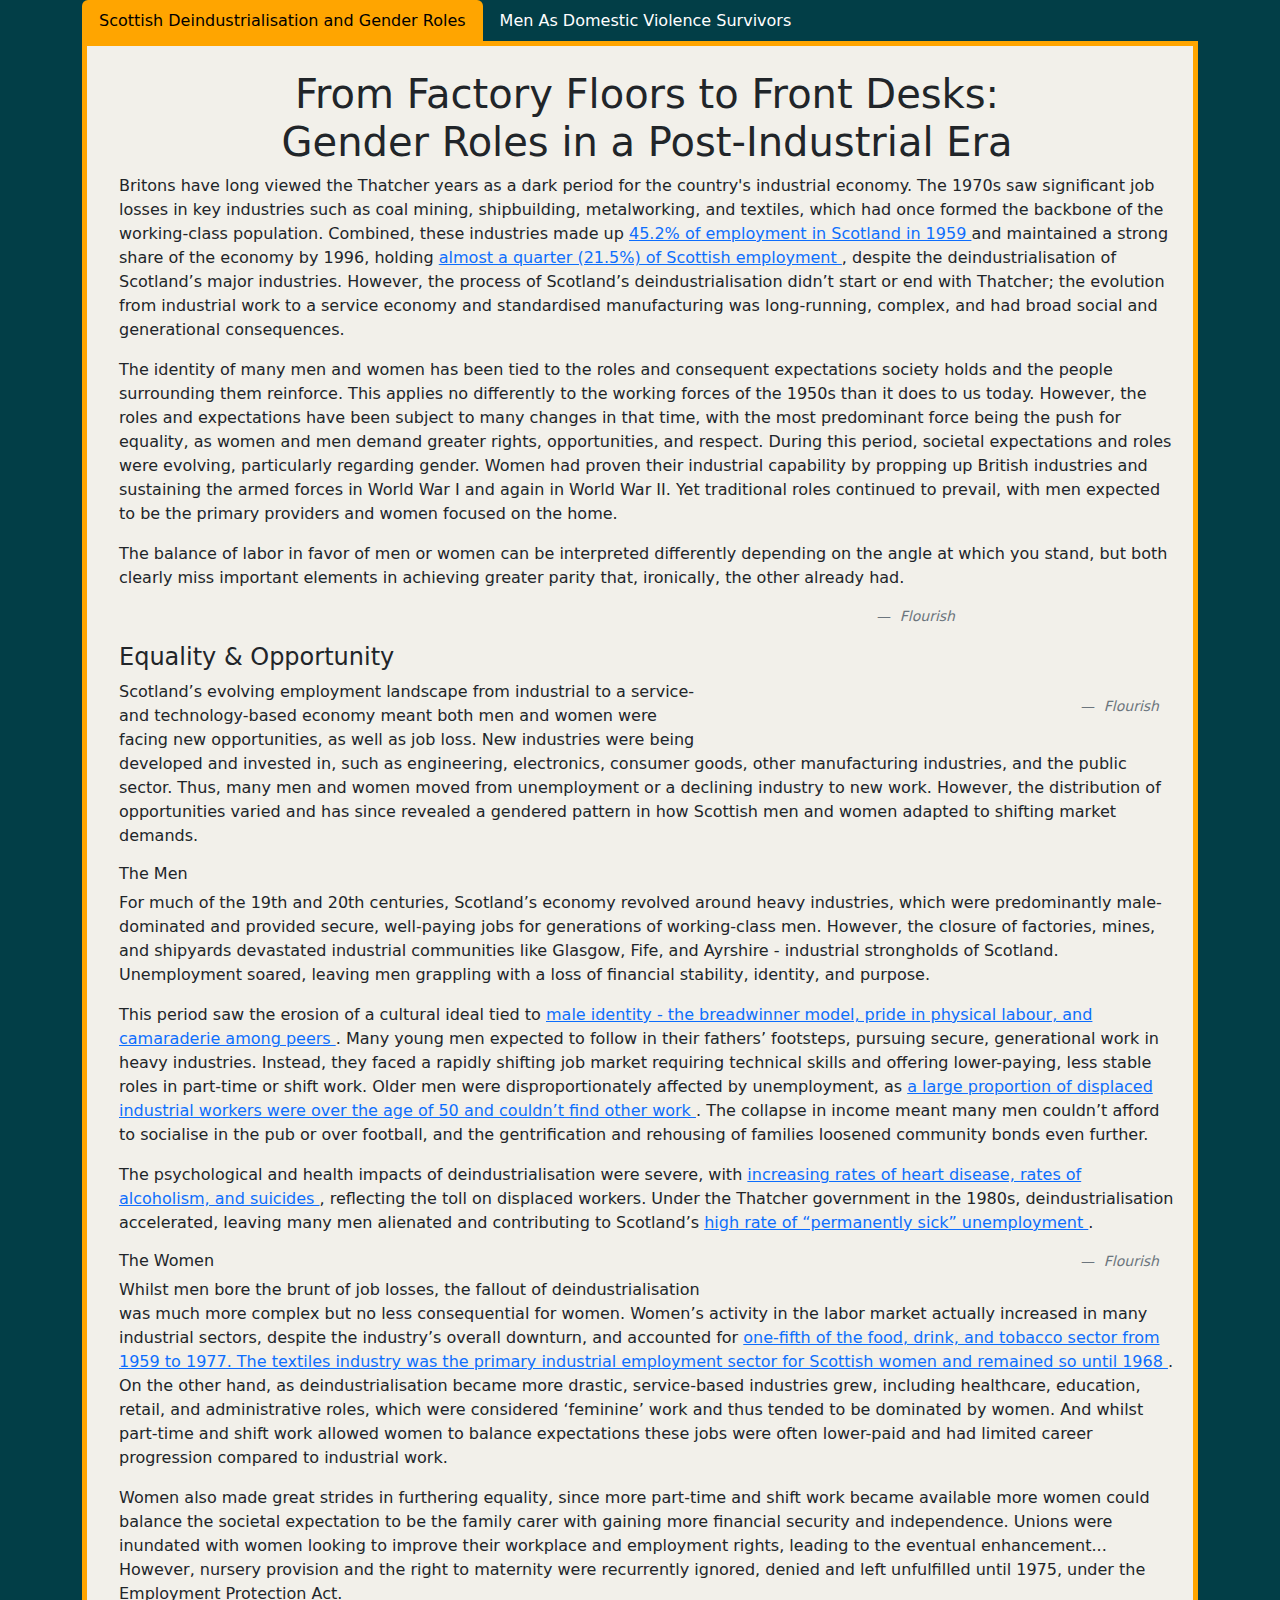
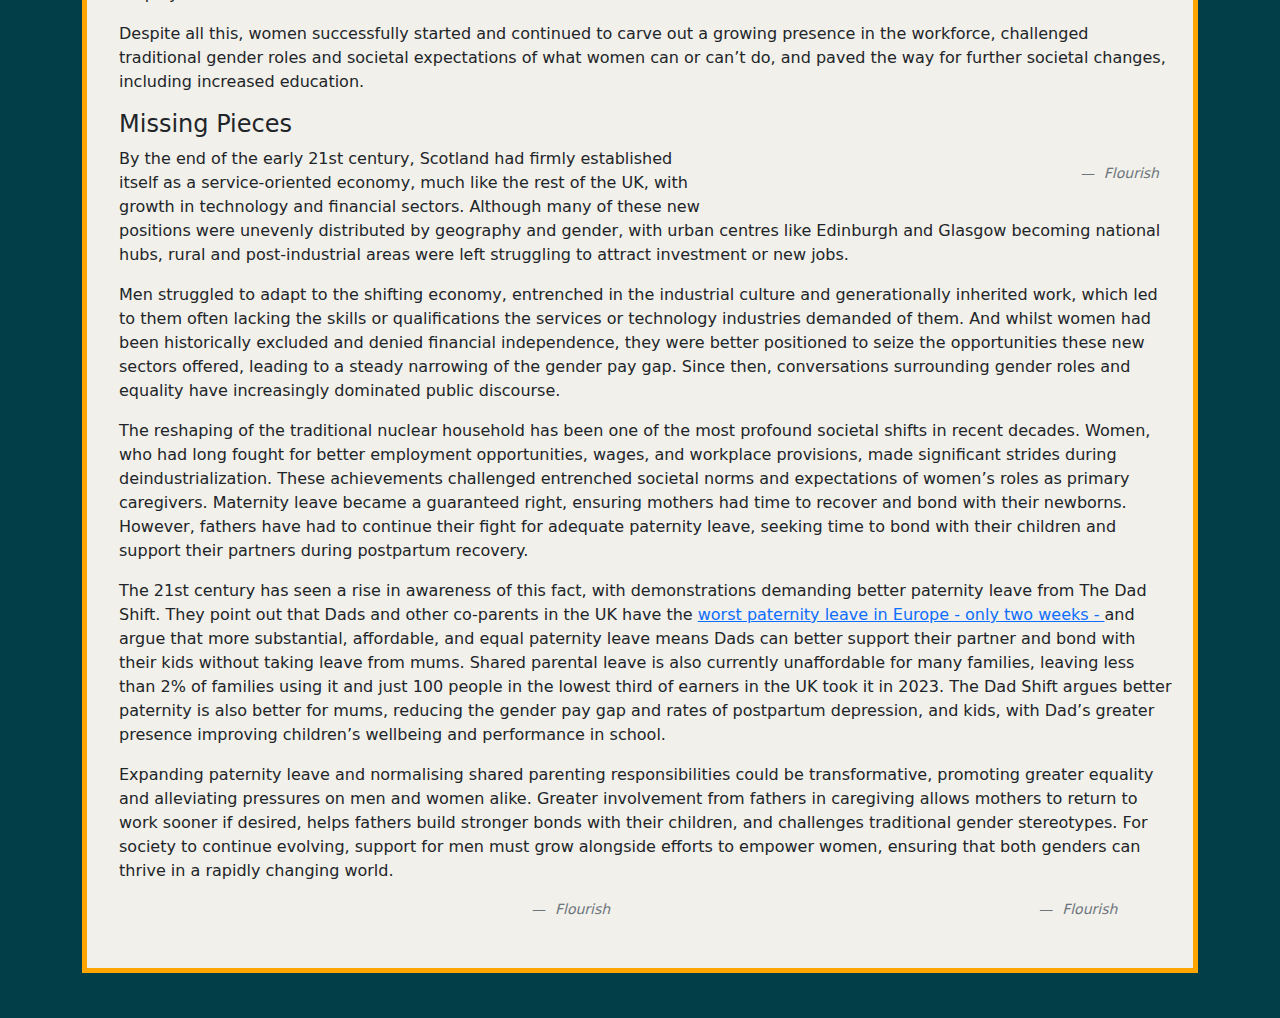
<file: index.html>
<!DOCTYPE html>
<html lang="en" xmlns="http://www.w3.org/1999/html" xmlns="http://www.w3.org/1999/html">
<head>
    <title>P3414 Final Project</title>
    <meta charset="utf-8">
    <meta name="viewport" content="width=device-width, initial-scale=1">
    <!--
    <link href="https://cdn.jsdelivr.net/npm/bootstrap@5.3.3/dist/css/bootstrap.min.css" rel="stylesheet" integrity="sha384-QWTKZyjpPEjISv5WaRU9OFeRpok6YctnYmDr5pNlyT2bRjXh0JMhjY6hW+ALEwIH" crossorigin="anonymous">
    -->
    <link rel="stylesheet" href="css/bootstrap.min.css">
    <link rel="stylesheet" href="css/home.css">
</head>
<body>

<div class="container">
    <ul class="nav nav-tabs" role="tablist">
        <li class="nav-item" role="presentation">
            <a class="nav-link active" id="main-tab" data-bs-toggle="tab" href="#main" role="tab" aria-controls="main" aria-selected="true">
                Scottish Deindustrialisation and Gender Roles
            </a>
        </li>
        <li class="nav-item" role="presentation">
            <a class="nav-link" id="index-tab" data-bs-toggle="tab" href="#index" role="tab" aria-controls="index" aria-selected="false">
                Men As Domestic Violence Survivors
            </a>
        </li>
    </ul>

    <div class="tab-content border border-2 overflow-auto" id="mainBody">
        <div class="tab-pane fade show active" id="main" role="tabpanel" aria-labelledby="main-tab">
            <div class="mt-4">
                <div class="d-flex text-center justify-content-center flex-column" style="margin-bottom: 0.5rem" id="headerPage">
                    <div class="h1">
                        From Factory Floors to Front Desks:
                    </div>
                    <div class="h1">
                        Gender Roles in a Post-Industrial Era
                    </div>
                </div>

                <div class="row">
                    <div class="col-12">
                        <div>
                            Britons have long viewed the Thatcher years as a dark period for the country's industrial economy. The 1970s saw significant job losses in key industries such as coal mining, shipbuilding, metalworking, and textiles, which had once formed the backbone of the working-class population. Combined, these industries made up <a href="https://academic.oup.com/edinburgh-scholarship-online/book/42186/chapter-abstract/356284195?redirectedFrom=fulltext&login=true#no-access-message#no-access-message"> 45.2% of employment in Scotland in 1959 </a> and maintained a strong share of the economy by 1996, holding <a href="https://academic.oup.com/edinburgh-scholarship-online/book/42186/chapter-abstract/356284195?redirectedFrom=fulltext&login=true#no-access-message#no-access-message"> almost a quarter (21.5%) of Scottish employment </a>, despite the deindustrialisation of Scotland’s major industries. However, the process of Scotland’s deindustrialisation didn’t start or end with Thatcher; the evolution from industrial work to a service economy and standardised manufacturing was long-running, complex, and had broad social and generational consequences.
                        </div>
                        <div style="margin-top: 1rem">
                            The identity of many men and women has been tied to the roles and consequent expectations society holds and the people surrounding them reinforce. This applies no differently to the working forces of the 1950s than it does to us today. However, the roles and expectations have been subject to many changes in that time, with the most predominant force being the push for equality, as women and men demand greater rights, opportunities, and respect. During this period, societal expectations and roles were evolving, particularly regarding gender. Women had proven their industrial capability by propping up British industries and sustaining the armed forces in World War I and again in World War II. Yet traditional roles continued to prevail, with men expected to be the primary providers and women focused on the home.
                        </div>
                        <div style="margin-top: 1rem">
                            The balance of labor in favor of men or women can be interpreted differently depending on the angle at which you stand, but both clearly miss important elements in achieving greater parity that, ironically, the other already had.
                        </div>
                        <figure class="m-auto col-7" style="padding-top: 1rem;">
                            <blockquote class="blockquote" >
                                <div class="flourish-embed flourish-photo-slider" data-src="visualisation/20792732"><script src="https://public.flourish.studio/resources/embed.js"></script><noscript><img src="https://public.flourish.studio/visualisation/20792732/thumbnail" width="100%" alt="photo-slider visualization" /></noscript></div>
                            </blockquote>
                            <figcaption class="blockquote-footer float-end" style="margin-bottom: 0">
                                <cite title="Source Title">
                                    Flourish
                                </cite>
                            </figcaption>
                        </figure>
                    </div>
                </div>

                <div style="margin-top: 1rem">
                    <h4>
                        Equality & Opportunity
                    </h4>
                </div>

                <div class="row">
                    <div class="col-13">
                        <figure class="float-end col-5" style="margin: 1rem">
                            <blockquote class="blockquote" >
                                <div class="flourish-embed flourish-chart" data-src="visualisation/20725517"><script src="https://public.flourish.studio/resources/embed.js"></script><noscript><img src="https://public.flourish.studio/visualisation/20725517/thumbnail" width="100%" alt="chart visualization" /></noscript></div>
                            </blockquote>
                            <figcaption class="blockquote-footer float-end" style="margin-bottom: 0">
                                <cite title="Source Title">
                                    Flourish
                                </cite>
                            </figcaption>
                        </figure>
                        <div>
                            Scotland’s evolving employment landscape from industrial to a service- and technology-based economy meant both men and women were facing new opportunities, as well as job loss. New industries were being developed and invested in, such as engineering, electronics, consumer goods, other manufacturing industries, and the public sector. Thus, many men and women moved from unemployment or a declining industry to new work. However, the distribution of opportunities varied and has since revealed a gendered pattern in how Scottish men and women adapted to shifting market demands.
                        </div>
                        <div style="margin-top: 1rem">
                            <h6>
                                The Men
                            </h6>
                                <div>
                                For much of the 19th and 20th centuries, Scotland’s economy revolved around heavy industries, which were predominantly male-dominated and provided secure, well-paying jobs for generations of working-class men. However, the closure of factories, mines, and shipyards devastated industrial communities like Glasgow, Fife, and Ayrshire - industrial strongholds of Scotland. Unemployment soared, leaving men grappling with a loss of financial stability, identity, and purpose.
                                </div>
                                <div style="margin-top: 1rem">
                                This period saw the erosion of a cultural ideal tied to <a href="https://www.cambridge.org/core/journals/international-labor-and-working-class-history/article/gender-and-deindustrialization-a-transnational-historiographical-review/11357187C1F048825CA12DA758123488"> male identity - the breadwinner model, pride in physical labour, and camaraderie among peers </a>. Many young men expected to follow in their fathers’ footsteps, pursuing secure, generational work in heavy industries. Instead, they faced a rapidly shifting job market requiring technical skills and offering lower-paying, less stable roles in part-time or shift work. Older men were disproportionately affected by unemployment, as <a href="https://www.cambridge.org/core/journals/international-labor-and-working-class-history/article/gender-and-deindustrialization-a-transnational-historiographical-review/11357187C1F048825CA12DA758123488"> a large proportion of displaced industrial workers were over the age of 50 and couldn’t find other work </a>. The collapse in income meant many men couldn’t afford to socialise in the pub or over football, and the gentrification and rehousing of families loosened community bonds even further.
                                </div>
                                <div style="margin-top: 1rem">
                                The psychological and health impacts of deindustrialisation were severe, with <a href="https://www.cambridge.org/core/journals/international-labor-and-working-class-history/article/gender-and-deindustrialization-a-transnational-historiographical-review/11357187C1F048825CA12DA758123488"> increasing rates of heart disease, rates of alcoholism, and suicides </a>, reflecting the toll on displaced workers. Under the Thatcher government in the 1980s, deindustrialisation accelerated, leaving many men alienated and contributing to Scotland’s <a href="https://www.cambridge.org/core/journals/international-labor-and-working-class-history/article/gender-and-deindustrialization-a-transnational-historiographical-review/11357187C1F048825CA12DA758123488"> high rate of “permanently sick” unemployment </a>.
                                </div>
                        </div>
                        <figure class="float-end col-5" style="margin: 1rem">
                            <blockquote class="blockquote" >
                                <div class="flourish-embed flourish-chart" data-src="visualisation/20806791"><script src="https://public.flourish.studio/resources/embed.js"></script><noscript><img src="https://public.flourish.studio/visualisation/20806791/thumbnail" width="100%" alt="chart visualization" /></noscript></div>
                            </blockquote>
                            <figcaption class="blockquote-footer float-end" style="margin-bottom: 0">
                                <cite title="Source Title">
                                    Flourish
                                </cite>
                            </figcaption>
                        </figure>
                        <div style="margin-top: 1rem">
                            <h6>
                                The Women
                            </h6>
                                <div>
                                    Whilst men bore the brunt of job losses, the fallout of deindustrialisation was much more complex but no less consequential for women. Women’s activity in the labor market actually increased in many industrial sectors, despite the industry’s overall downturn, and accounted for <a href="https://academic.oup.com/edinburgh-scholarship-online/book/42186/chapter-abstract/356284195?redirectedFrom=fulltext&login=true#no-access-message#no-access-message"> one-fifth of the food, drink, and tobacco sector from 1959 to 1977. The textiles industry was the primary industrial employment sector for Scottish women and remained so until 1968 </a>. On the other hand, as deindustrialisation became more drastic, service-based industries grew, including healthcare, education, retail, and administrative roles, which were considered ‘feminine’ work and thus tended to be dominated by women. And whilst part-time and shift work allowed women to balance expectations these jobs were often lower-paid and had limited career progression compared to industrial work.
                                </div>
                                <div style="margin-top: 1rem">
                                    Women also made great strides in furthering equality, since more part-time and shift work became available more women could balance the societal expectation to be the family carer with gaining more financial security and independence. Unions were inundated with women looking to improve their workplace and employment rights, leading to the eventual enhancement... However, nursery provision and the right to maternity were recurrently ignored, denied and left unfulfilled until 1975, under the Employment Protection Act.
                                </div>
                                <div style="margin-top: 1rem">
                                    Despite all this, women successfully started and continued to carve out a growing presence in the workforce, challenged traditional gender roles and societal expectations of what women can or can’t do, and paved the way for further societal changes, including increased education.
                                </div>
                        </div>
                    </div>
                </div>

                <div style="margin-top: 1rem">
                    <h4>
                        Missing Pieces
                    </h4>
                </div>

                <div class="row">
                    <div class="col-13">
                        <figure class="float-end col-5" style="margin: 1rem">
                            <blockquote class="blockquote" >
                                <div class="flourish-embed flourish-chart" data-src="visualisation/20806655"><script src="https://public.flourish.studio/resources/embed.js"></script><noscript><img src="https://public.flourish.studio/visualisation/20806655/thumbnail" width="100%" alt="chart visualization" /></noscript></div>
                            </blockquote>
                            <figcaption class="blockquote-footer float-end" style="margin-bottom: 0">
                                <cite title="Source Title">
                                    Flourish
                                </cite>
                            </figcaption>
                        </figure>
                        <div>
                            By the end of the early 21st century, Scotland had firmly established itself as a service-oriented economy, much like the rest of the UK, with growth in technology and financial sectors. Although many of these new positions were unevenly distributed by geography and gender, with urban centres like Edinburgh and Glasgow becoming national hubs, rural and post-industrial areas were left struggling to attract investment or new jobs.
                        </div>
                        <div style="margin-top: 1rem">
                            Men struggled to adapt to the shifting economy, entrenched in the industrial culture and generationally inherited work, which led to them often lacking the skills or qualifications the services or technology industries demanded of them. And whilst women had been historically excluded and denied financial independence, they were better positioned to seize the opportunities these new sectors offered, leading to a steady narrowing of the gender pay gap. Since then, conversations surrounding gender roles and equality have increasingly dominated public discourse.
                        </div>
                        <div style="margin-top: 1rem">
                            The reshaping of the traditional nuclear household has been one of the most profound societal shifts in recent decades. Women, who had long fought for better employment opportunities, wages, and workplace provisions, made significant strides during deindustrialization. These achievements challenged entrenched societal norms and expectations of women’s roles as primary caregivers. Maternity leave became a guaranteed right, ensuring mothers had time to recover and bond with their newborns. However, fathers have had to continue their fight for adequate paternity leave, seeking time to bond with their children and support their partners during postpartum recovery.
                        </div>
                        <div style="margin-top: 1rem">
                            The 21st century has seen a rise in awareness of this fact, with demonstrations demanding better paternity leave from The Dad Shift. They point out that Dads and other co-parents in the UK have the <a href="https://dadshift.org.uk/"> worst paternity leave in Europe - only two weeks - </a> and argue that more substantial, affordable, and equal paternity leave means Dads can better support their partner and bond with their kids without taking leave from mums. Shared parental leave is also currently unaffordable for many families, leaving less than 2% of families using it and just 100 people in the lowest third of earners in the UK took it in 2023. The Dad Shift argues better paternity is also better for mums, reducing the gender pay gap and rates of postpartum depression, and kids, with Dad’s greater presence improving children’s wellbeing and performance in school.
                        </div>
                        <div style="margin-top: 1rem">
                            Expanding paternity leave and normalising shared parenting responsibilities could be transformative, promoting greater equality and alleviating pressures on men and women alike. Greater involvement from fathers in caregiving allows mothers to return to work sooner if desired, helps fathers build stronger bonds with their children, and challenges traditional gender stereotypes. For society to continue evolving, support for men must grow alongside efforts to empower women, ensuring that both genders can thrive in a rapidly changing world.
                        </div>
                    </div>
                </div>

                <div class="row">
                    <div class="col-12 d-flex flex-wrap justify-content-start">
                        <figure class="flex-fill" style="max-width: 45%; margin: 1rem;">
                            <blockquote class="blockquote">
                                <div class="flourish-embed flourish-chart" data-src="visualisation/20866218">
                                    <script src="https://public.flourish.studio/resources/embed.js"></script>
                                    <noscript>
                                        <img src="https://public.flourish.studio/visualisation/20866218/thumbnail" width="100%" alt="chart visualization" />
                                    </noscript>
                                </div>
                            </blockquote>
                            <figcaption class="blockquote-footer float-end" style="margin-bottom: 0;">
                                <cite title="Source Title">Flourish</cite>
                            </figcaption>
                        </figure>
                        <figure class="flex-fill" style="max-width: 45%; margin: 1rem;">
                            <blockquote class="blockquote">
                                <div class="flourish-embed flourish-chart" data-src="visualisation/20865696">
                                    <script src="https://public.flourish.studio/resources/embed.js"></script>
                                    <noscript>
                                        <img src="https://public.flourish.studio/visualisation/20865696/thumbnail" width="100%" alt="chart visualization" />
                                    </noscript>
                                </div>
                            </blockquote>
                            <figcaption class="blockquote-footer float-end" style="margin-bottom: 0;">
                                <cite title="Source Title">Flourish</cite>
                            </figcaption>
                        </figure>
                    </div>
                </div>
            </div>
        </div>


        <div class="tab-pane fade" id="index" role="tabpanel" aria-labelledby="index-tab">
            <div class="mt-4">
                <div class="d-flex text-center justify-content-center flex-column" style="margin-bottom: 0.5rem" id="headerPage">
                    <div class="h1">
                        Unacknowledged and Overlooked:
                    </div>
                    <div class="h1">
                        The Struggles of Male Domestic Violence Victims
                    </div>
                </div>

                <div class="row">
                    <div class="col-12">
                        <div>
                            Domestic violence is a pervasive issue that affects individuals regardless of gender, age, or socioeconomic background. The COVID-19 pandemic exacerbated this crisis, with lockdowns forcing victims into prolonged isolation with their abusers. Reports of domestic violence surged, yet much of the public discourse remained focused on women and children as survivors, leaving male survivors largely unacknowledged. Social expectations surrounding masculinity often discourage men from seeking help, further compounding the problem.
                        </div>
                        <div style="margin-top: 1rem">
                            The history of domestic violence awareness has been shaped by decades of advocacy for women and children. In the 1970s, feminist movements brought attention to the prevalence of abuse against women, leading to the establishment of shelters, support services, and legal reforms. Organisations like Refuge in England were instrumental in creating safe spaces for women and children escaping violence. While this progress has been vital, it has inadvertently overshadowed the experiences of male survivors.
                        </div>
                        <figure class="m-auto col-7" style="padding-top: 1rem;">
                            <blockquote class="blockquote" >
                                <div class="flourish-embed flourish-chart" data-src="visualisation/20883103"><script src="https://public.flourish.studio/resources/embed.js"></script><noscript><img src="https://public.flourish.studio/visualisation/20883103/thumbnail" width="100%" alt="chart visualization" /></noscript></div>
                            </blockquote>
                            <figcaption class="blockquote-footer float-end" style="margin-bottom: 0">
                                <cite title="Source Title">
                                    Flourish
                                </cite>
                            </figcaption>
                        </figure>
                    </div>
                </div>

                <div style="margin-top: 1rem">
                    <h4>
                        Representation for Survivors
                    </h4>
                </div>
                        <div>
                            Societal stereotypes about masculinity often lead to disbelief or minimisation of men’s experiences. Male survivors of domestic abuse and violence often face unique challenges, including stigma, shame, and the perception that they should be physically capable of defending themselves. These barriers prevent many from reporting abuse or accessing support services.
                        </div>
                        <div style="margin-top: 1rem">
                            England’s <a href="https://www.nationaldahelpline.org.uk/"> national domestic abuse helpline is run by Refuge </a>, the largest specialist domestic abuse organisation in the UK. However, Refuge’s tagline is “For women and children. Against domestic violence.” and their website is female-oriented, with images of survivors being women and the language used referencing women and children as requiring help. There is next to no mention or images of male survivors, the only mention being a ‘useful link and number’ for the Men’s Advice Line, who specialise in supporting male survivors. As a designated national helpline for those seeking help, it is a failure to exclude or fail to include representation of male survivors or inclusive support.
                        </div>

                <div class="row">
                    <div class="col-13">
                        <figure class="mx-auto col-12" style="margin: 1rem">
                            <blockquote class="blockquote" >
                                <div class="flourish-embed flourish-chart" data-src="visualisation/20883205"><script src="https://public.flourish.studio/resources/embed.js"></script><noscript><img src="https://public.flourish.studio/visualisation/20883205/thumbnail" width="100%" alt="chart visualization" /></noscript></div>
                            </blockquote>
                            <figcaption class="blockquote-footer float-end" style="margin-bottom: 0">
                                <cite title="Source Title">
                                    Flourish
                                </cite>
                            </figcaption>
                        </figure>
                        <div style="margin-top: 1rem">
                            Media coverage featuring stories on domestic abuse or violence in a wider context tends to again focus on female victims and survivors. For example, <a href="https://www.bbc.co.uk/news/articles/c9wr5ypwpxpo"> Queen Camilla’s recent ITV film </a> addresses how domestic violence is a taboo subject, which she wishes to change. Whilst this notion is important to destigmatise survivors and help encourage victims to seek help, the language the Queen and media outlets use and the lack of gender neutrality in the topic’s discussion continue to contribute to a lack of representation for male survivors and victims.
                        </div>
                        <div style="margin-top: 1rem">
                            This lack of representation in media and support services has far-reaching consequences. Male survivors may feel unwelcome, discouraged from seeking help, and isolated in their experiences. Language used by Refuge, such as “we exist to support women who are experiencing domestic abuse,” coupled with the use of male pronouns (he/him) to describe abusers, normalises the stereotype of men as perpetrators and women as victims. This narrative not only harms male survivors but can also marginalise women experiencing abuse from partners of other genders.
                        </div>
                        <div style="margin-top: 1rem">
                            Emergency refuge accommodation is overwhelmingly designed for women and children, with only a handful of spaces dedicated to men across the UK. Scotland, for instance, has limited options for male-specific refuges, despite organisations like Abused Men In Scotland (AMIS) working tirelessly to fill this gap.
                        </div>
                    </div>
                </div>

                <div style="margin-top: 1rem">
                    <h4>
                        An Inclusive Approach
                    </h4>
                </div>

                <div>
                    Addressing domestic violence is not a zero-sum game. Expanding support for male survivors does not detract from the vital work being done for women and children. Rather, it acknowledges that domestic violence affects all genders and ensures that everyone has access to the resources they need. Media representation must evolve to include male survivors, normalising their experiences and encouraging them to seek help. Language used by support organisations should be gender-inclusive, reflecting the diversity of domestic violence survivors.
                </div>
                <figure class="float-end col-6" style="margin: 1rem">
                    <blockquote class="blockquote" >
                        <img class="img-fluid" src="resources/DVlanguage.PNG" alt="Highlighted pronouns demonstrates assumption of male perpetrators in cases of domestic abuse.">
                    </blockquote>
                    <figcaption class="blockquote-footer float-end" style="margin-bottom: 0">
                        <cite title="Source Title">
                            Refuge
                        </cite>
                    </figcaption>
                </figure>
                <div style="margin-top: 1rem">
                    Efforts must also focus on increasing refuge spaces for men, providing specialised counselling, and fostering public awareness of the unique challenges male survivors face. By doing so, society can begin to dismantle harmful stereotypes and ensure that no victim of domestic violence feels overlooked or unsupported.
                </div>
                <div style="margin-top: 1rem">
                    Domestic violence is a societal issue that demands a comprehensive and inclusive response. Recognising and addressing the struggles of male survivors is not only a matter of justice but a crucial step toward ending the cycle of abuse for all.
                </div>

                <div style="margin-top: 1rem">
                    <h5>
                        Inclusive and Specialised Male Survivor Services:
                    </h5>
                    <div>
                        If you are in immediate danger, please call 999.
                    </div>
                    <div style="margin-top: 1rem">
                        <a href="https://idas.org.uk/get-help-now/"> IDAS </a> - (North Yorkshire & Barnsley) 03000 110 110 or (Sheffield) 0808 808 2241, referrals, and live chat.
                    </div>
                    <div>
                        <a href="https://mensadviceline.org.uk/"> Men’s Advice Line </a> - 0808 801 0327
                    </div>
                    <div>
                        <a href="https://mankind.org.uk/"> Mankind </a> - 0808 800 1170
                    </div>
                    <div>
                        <a href="https://paullavellefoundation.co.uk/"> Paul Lavelle Foundation </a> - 0151 651 3777
                    </div>
                    <div>
                        <a href="https://abusedmeninscotland.org/"> AMIS </a> (Scotland) - 03300 949 395
                    </div>
                    <div>
                        <a href="https://galop.org.uk/"> Galop </a> (LGBTQ+) - 0800 999 5428
                    </div>
                </div>
            </div>
        </div>
    </div>
</div>

<!--
    <script src="https://cdn.jsdelivr.net/npm/bootstrap@5.3.3/dist/js/bootstrap.bundle.min.js" integrity="sha384-YvpcrYf0tY3lHB60NNkmXc5s9fDVZLESaAA55NDzOxhy9GkcIdslK1eN7N6jIeHz" crossorigin="anonymous"></script></div>
-->
<script src="js/bootstrap.bundle.min.js"></script>

</body>
</html>
</file>
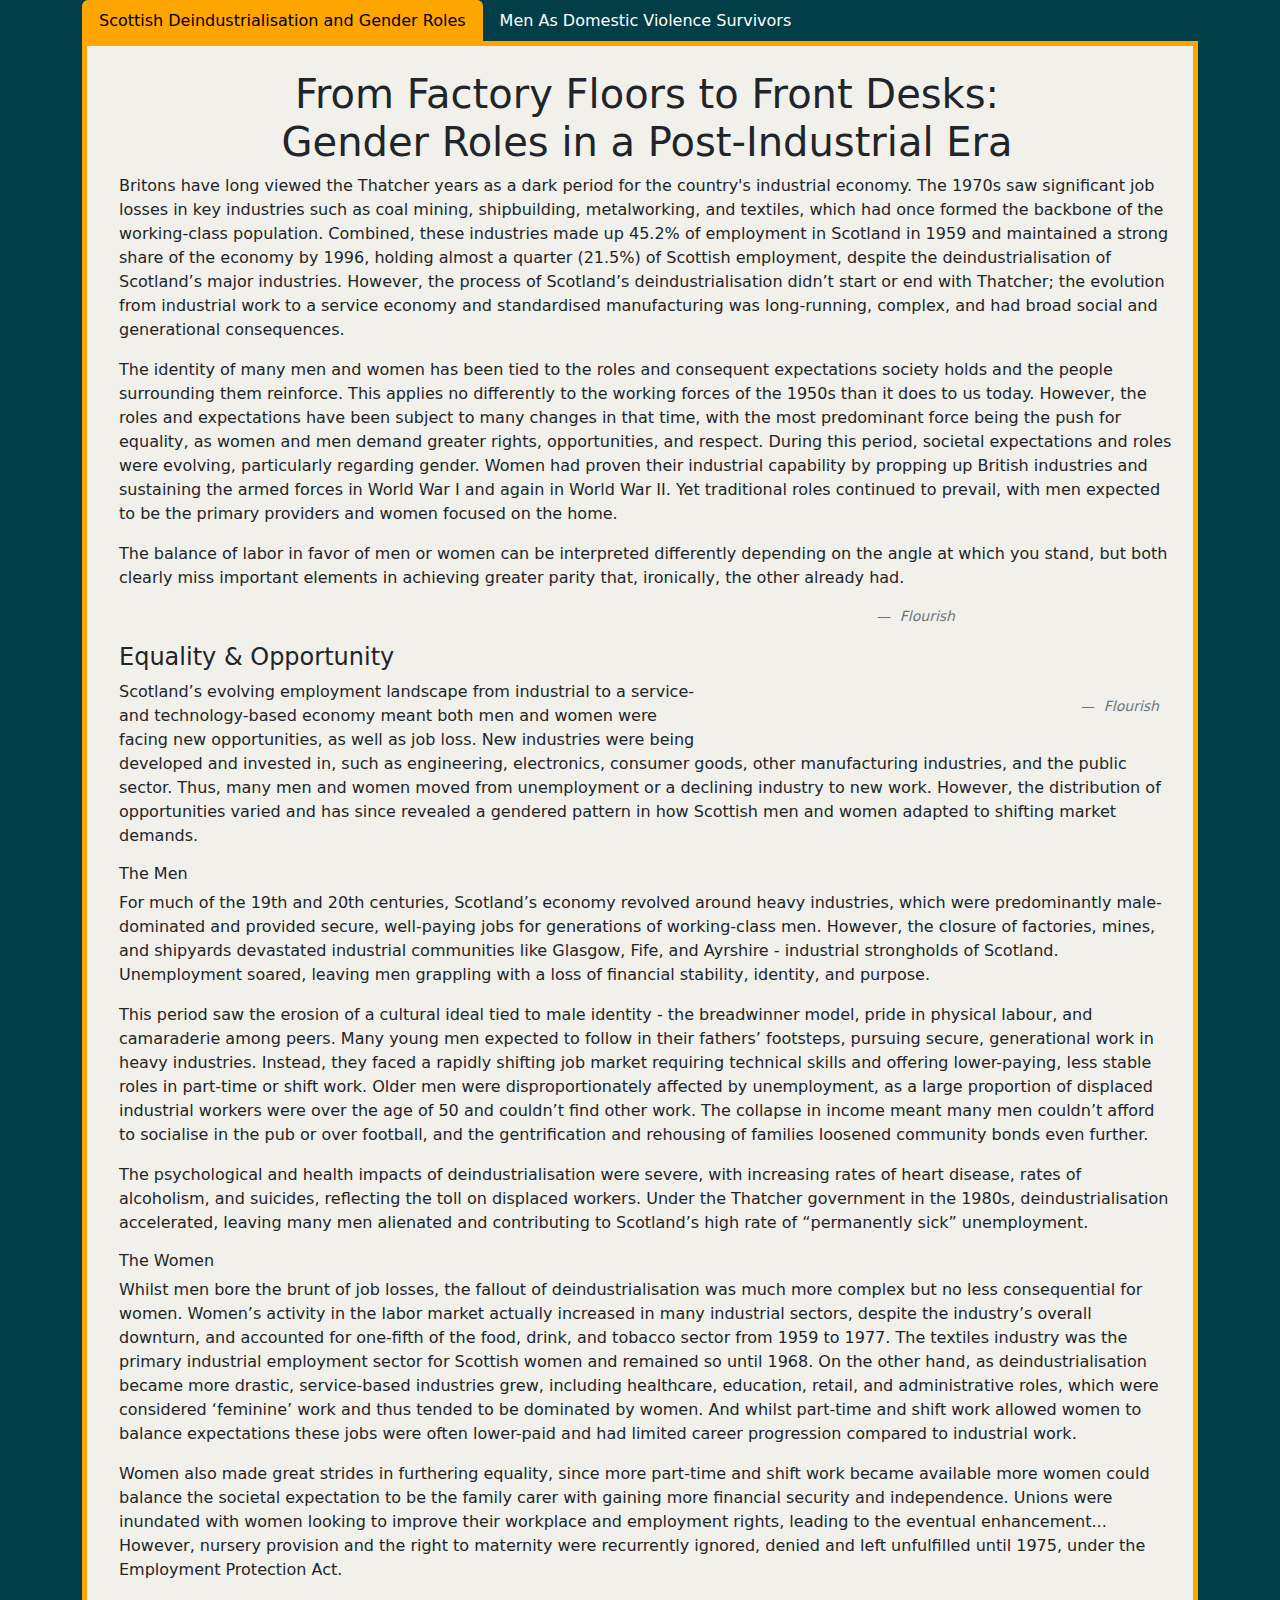
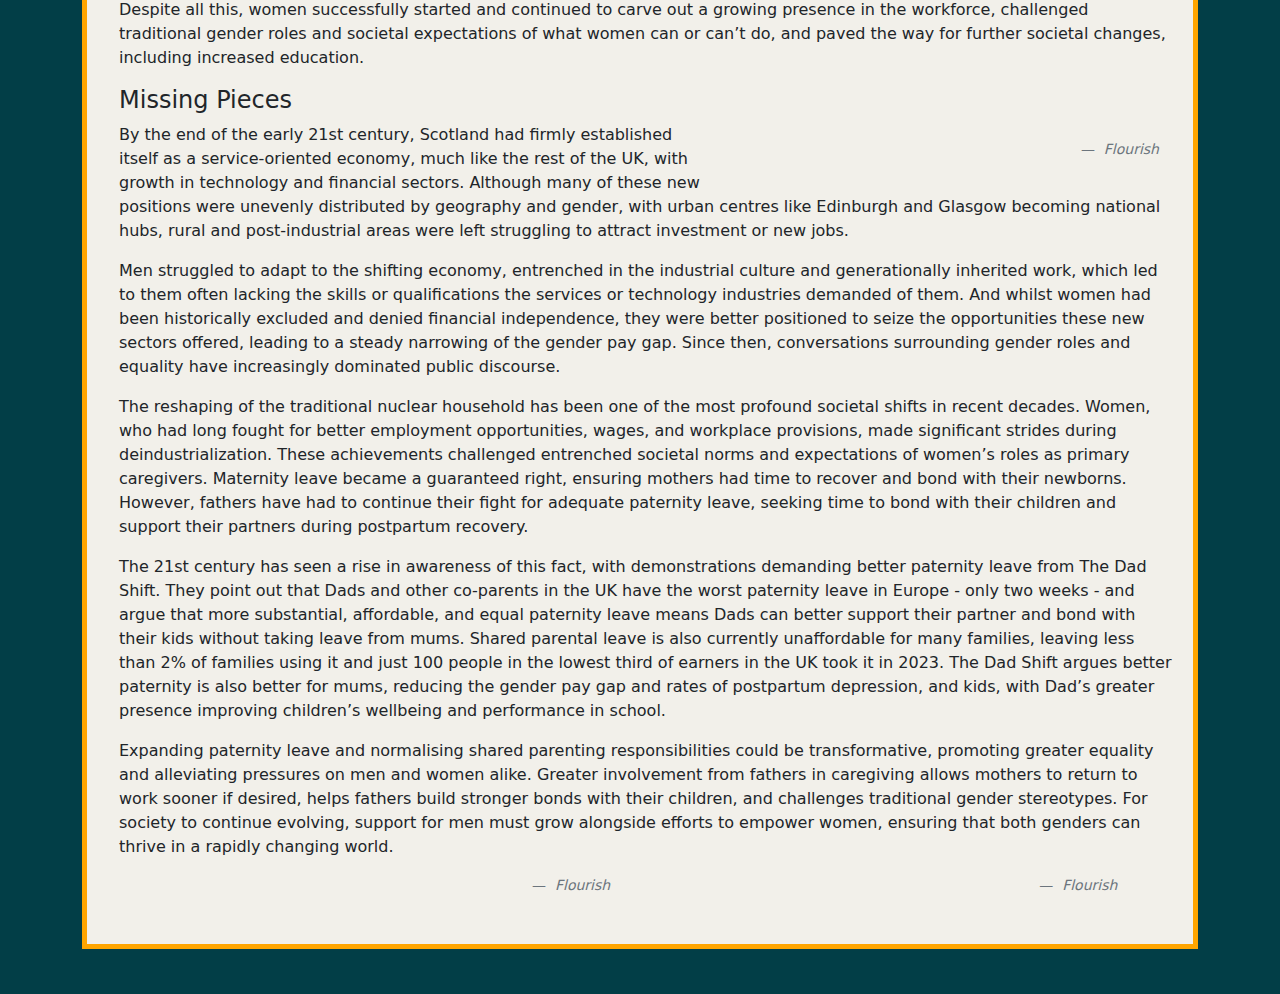
<file: main/index.html>
<!DOCTYPE html>
<html lang="en" xmlns="http://www.w3.org/1999/html" xmlns="http://www.w3.org/1999/html">
<head>
    <title>Title</title>
    <meta charset="utf-8">
    <meta name="viewport" content="width=device-width, initial-scale=1">
    <!--
    <link href="https://cdn.jsdelivr.net/npm/bootstrap@5.3.3/dist/css/bootstrap.min.css" rel="stylesheet" integrity="sha384-QWTKZyjpPEjISv5WaRU9OFeRpok6YctnYmDr5pNlyT2bRjXh0JMhjY6hW+ALEwIH" crossorigin="anonymous">
    -->
    <link rel="stylesheet" href="../css/bootstrap.min.css">
    <link rel="stylesheet" href="../css/home.css">
</head>
<body>

<div class="container">
    <ul class="nav nav-tabs" role="tablist">
        <li class="nav-item" role="presentation">
            <a class="nav-link active" id="main-tab" data-bs-toggle="tab" href="#main" role="tab" aria-controls="main" aria-selected="true">
                Scottish Deindustrialisation and Gender Roles
            </a>
        </li>
        <li class="nav-item" role="presentation">
            <a class="nav-link" id="index-tab" data-bs-toggle="tab" href="#index" role="tab" aria-controls="index" aria-selected="false">
                Men As Domestic Violence Survivors
            </a>
        </li>
    </ul>

    <div class="tab-content border border-2 overflow-auto" id="mainBody">
        <div class="tab-pane fade show active" id="main" role="tabpanel" aria-labelledby="main-tab">
            <div class="mt-4">
                <div class="d-flex text-center justify-content-center flex-column" style="margin-bottom: 0.5rem" id="headerPage">
                    <div class="h1">
                        From Factory Floors to Front Desks:
                    </div>
                    <div class="h1">
                        Gender Roles in a Post-Industrial Era
                    </div>
                </div>

                <div class="row">
                    <div class="col-12">
                        <div>
                            Britons have long viewed the Thatcher years as a dark period for the country's industrial economy. The 1970s saw significant job losses in key industries such as coal mining, shipbuilding, metalworking, and textiles, which had once formed the backbone of the working-class population. Combined, these industries made up 45.2% of employment in Scotland in 1959 and maintained a strong share of the economy by 1996, holding almost a quarter (21.5%) of Scottish employment, despite the deindustrialisation of Scotland’s major industries. However, the process of Scotland’s deindustrialisation didn’t start or end with Thatcher; the evolution from industrial work to a service economy and standardised manufacturing was long-running, complex, and had broad social and generational consequences.
                        </div>
                        <div style="margin-top: 1rem">
                            The identity of many men and women has been tied to the roles and consequent expectations society holds and the people surrounding them reinforce. This applies no differently to the working forces of the 1950s than it does to us today. However, the roles and expectations have been subject to many changes in that time, with the most predominant force being the push for equality, as women and men demand greater rights, opportunities, and respect. During this period, societal expectations and roles were evolving, particularly regarding gender. Women had proven their industrial capability by propping up British industries and sustaining the armed forces in World War I and again in World War II. Yet traditional roles continued to prevail, with men expected to be the primary providers and women focused on the home.
                        </div>
                        <div style="margin-top: 1rem">
                            The balance of labor in favor of men or women can be interpreted differently depending on the angle at which you stand, but both clearly miss important elements in achieving greater parity that, ironically, the other already had.
                        </div>
                        <figure class="m-auto col-7" style="padding-top: 1rem;">
                            <blockquote class="blockquote" >
                                <div class="flourish-embed flourish-photo-slider" data-src="visualisation/20792732"><script src="https://public.flourish.studio/resources/embed.js"></script><noscript><img src="https://public.flourish.studio/visualisation/20792732/thumbnail" width="100%" alt="photo-slider visualization" /></noscript></div>
                            </blockquote>
                            <figcaption class="blockquote-footer float-end" style="margin-bottom: 0">
                                <cite title="Source Title">
                                    Flourish
                                </cite>
                            </figcaption>
                        </figure>
                    </div>
                </div>

                <div style="margin-top: 1rem">
                    <h4>
                        Equality & Opportunity
                    </h4>
                </div>

                <div class="row">
                    <div class="col-13">
                        <figure class="float-end col-5" style="margin: 1rem">
                            <blockquote class="blockquote" >
                                <div class="flourish-embed flourish-chart" data-src="visualisation/20725517"><script src="https://public.flourish.studio/resources/embed.js"></script><noscript><img src="https://public.flourish.studio/visualisation/20725517/thumbnail" width="100%" alt="chart visualization" /></noscript></div>
                            </blockquote>
                            <figcaption class="blockquote-footer float-end" style="margin-bottom: 0">
                                <cite title="Source Title">
                                    Flourish
                                </cite>
                            </figcaption>
                        </figure>
<!--                        <figure class="float-end col-5" style="margin: 1rem">-->
<!--                            <blockquote class="blockquote" >-->
<!--                                <div class="flourish-embed flourish-chart" data-src="visualisation/20806791"><script src="https://public.flourish.studio/resources/embed.js"></script><noscript><img src="https://public.flourish.studio/visualisation/20806791/thumbnail" width="100%" alt="chart visualization" /></noscript></div>-->
<!--                            </blockquote>-->
<!--                            <figcaption class="blockquote-footer float-end" style="margin-bottom: 0">-->
<!--                                <cite title="Source Title">-->
<!--                                    Flourish-->
<!--                                </cite>-->
<!--                            </figcaption>-->
<!--                        </figure>-->
                        <div>
                            Scotland’s evolving employment landscape from industrial to a service- and technology-based economy meant both men and women were facing new opportunities, as well as job loss. New industries were being developed and invested in, such as engineering, electronics, consumer goods, other manufacturing industries, and the public sector. Thus, many men and women moved from unemployment or a declining industry to new work. However, the distribution of opportunities varied and has since revealed a gendered pattern in how Scottish men and women adapted to shifting market demands.
                        </div>
                        <div style="margin-top: 1rem">
                            <h6>
                                The Men
                            </h6>
                                <div>
                                For much of the 19th and 20th centuries, Scotland’s economy revolved around heavy industries, which were predominantly male-dominated and provided secure, well-paying jobs for generations of working-class men. However, the closure of factories, mines, and shipyards devastated industrial communities like Glasgow, Fife, and Ayrshire - industrial strongholds of Scotland. Unemployment soared, leaving men grappling with a loss of financial stability, identity, and purpose.
                                </div>
                                <div style="margin-top: 1rem">
                                This period saw the erosion of a cultural ideal tied to male identity - the breadwinner model, pride in physical labour, and camaraderie among peers. Many young men expected to follow in their fathers’ footsteps, pursuing secure, generational work in heavy industries. Instead, they faced a rapidly shifting job market requiring technical skills and offering lower-paying, less stable roles in part-time or shift work. Older men were disproportionately affected by unemployment, as a large proportion of displaced industrial workers were over the age of 50 and couldn’t find other work. The collapse in income meant many men couldn’t afford to socialise in the pub or over football, and the gentrification and rehousing of families loosened community bonds even further.
                                </div>
                                <div style="margin-top: 1rem">
                                The psychological and health impacts of deindustrialisation were severe, with increasing rates of heart disease, rates of alcoholism, and suicides, reflecting the toll on displaced workers. Under the Thatcher government in the 1980s, deindustrialisation accelerated, leaving many men alienated and contributing to Scotland’s high rate of “permanently sick” unemployment.
                                </div>
                        </div>
                        <div style="margin-top: 1rem">
                            <h6>
                                The Women
                            </h6>
                                <div>
                                    Whilst men bore the brunt of job losses, the fallout of deindustrialisation was much more complex but no less consequential for women. Women’s activity in the labor market actually increased in many industrial sectors, despite the industry’s overall downturn, and accounted for one-fifth of the food, drink, and tobacco sector from 1959 to 1977. The textiles industry was the primary industrial employment sector for Scottish women and remained so until 1968. On the other hand, as deindustrialisation became more drastic, service-based industries grew, including healthcare, education, retail, and administrative roles, which were considered ‘feminine’ work and thus tended to be dominated by women. And whilst part-time and shift work allowed women to balance expectations these jobs were often lower-paid and had limited career progression compared to industrial work.
                                </div>
                                <div style="margin-top: 1rem">
                                    Women also made great strides in furthering equality, since more part-time and shift work became available more women could balance the societal expectation to be the family carer with gaining more financial security and independence. Unions were inundated with women looking to improve their workplace and employment rights, leading to the eventual enhancement... However, nursery provision and the right to maternity were recurrently ignored, denied and left unfulfilled until 1975, under the Employment Protection Act.
                                </div>
                                <div style="margin-top: 1rem">
                                    Despite all this, women successfully started and continued to carve out a growing presence in the workforce, challenged traditional gender roles and societal expectations of what women can or can’t do, and paved the way for further societal changes, including increased education.
                                </div>
                        </div>
                    </div>
                </div>

                <div style="margin-top: 1rem">
                    <h4>
                        Missing Pieces
                    </h4>
                </div>

                <div class="row">
                    <div class="col-13">
                        <figure class="float-end col-5" style="margin: 1rem">
                            <blockquote class="blockquote" >
                                <div class="flourish-embed flourish-chart" data-src="visualisation/20806655"><script src="https://public.flourish.studio/resources/embed.js"></script><noscript><img src="https://public.flourish.studio/visualisation/20806655/thumbnail" width="100%" alt="chart visualization" /></noscript></div>
                            </blockquote>
                            <figcaption class="blockquote-footer float-end" style="margin-bottom: 0">
                                <cite title="Source Title">
                                    Flourish
                                </cite>
                            </figcaption>
                        </figure>
                        <div>
                            By the end of the early 21st century, Scotland had firmly established itself as a service-oriented economy, much like the rest of the UK, with growth in technology and financial sectors. Although many of these new positions were unevenly distributed by geography and gender, with urban centres like Edinburgh and Glasgow becoming national hubs, rural and post-industrial areas were left struggling to attract investment or new jobs.
                        </div>
                        <div style="margin-top: 1rem">
                            Men struggled to adapt to the shifting economy, entrenched in the industrial culture and generationally inherited work, which led to them often lacking the skills or qualifications the services or technology industries demanded of them. And whilst women had been historically excluded and denied financial independence, they were better positioned to seize the opportunities these new sectors offered, leading to a steady narrowing of the gender pay gap. Since then, conversations surrounding gender roles and equality have increasingly dominated public discourse.
                        </div>
                        <div style="margin-top: 1rem">
                            The reshaping of the traditional nuclear household has been one of the most profound societal shifts in recent decades. Women, who had long fought for better employment opportunities, wages, and workplace provisions, made significant strides during deindustrialization. These achievements challenged entrenched societal norms and expectations of women’s roles as primary caregivers. Maternity leave became a guaranteed right, ensuring mothers had time to recover and bond with their newborns. However, fathers have had to continue their fight for adequate paternity leave, seeking time to bond with their children and support their partners during postpartum recovery.
                        </div>
                        <div style="margin-top: 1rem">
                            The 21st century has seen a rise in awareness of this fact, with demonstrations demanding better paternity leave from The Dad Shift. They point out that Dads and other co-parents in the UK have the worst paternity leave in Europe - only two weeks - and argue that more substantial, affordable, and equal paternity leave means Dads can better support their partner and bond with their kids without taking leave from mums. Shared parental leave is also currently unaffordable for many families, leaving less than 2% of families using it and just 100 people in the lowest third of earners in the UK took it in 2023. The Dad Shift argues better paternity is also better for mums, reducing the gender pay gap and rates of postpartum depression, and kids, with Dad’s greater presence improving children’s wellbeing and performance in school.
                        </div>
                        <div style="margin-top: 1rem">
                            Expanding paternity leave and normalising shared parenting responsibilities could be transformative, promoting greater equality and alleviating pressures on men and women alike. Greater involvement from fathers in caregiving allows mothers to return to work sooner if desired, helps fathers build stronger bonds with their children, and challenges traditional gender stereotypes. For society to continue evolving, support for men must grow alongside efforts to empower women, ensuring that both genders can thrive in a rapidly changing world.
                        </div>
                    </div>
                </div>

                <div class="row">
                    <div class="col-12 d-flex flex-wrap justify-content-start">
                        <figure class="flex-fill" style="max-width: 45%; margin: 1rem;">
                            <blockquote class="blockquote">
                                <div class="flourish-embed flourish-chart" data-src="visualisation/20866218">
                                    <script src="https://public.flourish.studio/resources/embed.js"></script>
                                    <noscript>
                                        <img src="https://public.flourish.studio/visualisation/20866218/thumbnail" width="100%" alt="chart visualization" />
                                    </noscript>
                                </div>
                            </blockquote>
                            <figcaption class="blockquote-footer float-end" style="margin-bottom: 0;">
                                <cite title="Source Title">Flourish</cite>
                            </figcaption>
                        </figure>
                        <figure class="flex-fill" style="max-width: 45%; margin: 1rem;">
                            <blockquote class="blockquote">
                                <div class="flourish-embed flourish-chart" data-src="visualisation/20865696">
                                    <script src="https://public.flourish.studio/resources/embed.js"></script>
                                    <noscript>
                                        <img src="https://public.flourish.studio/visualisation/20865696/thumbnail" width="100%" alt="chart visualization" />
                                    </noscript>
                                </div>
                            </blockquote>
                            <figcaption class="blockquote-footer float-end" style="margin-bottom: 0;">
                                <cite title="Source Title">Flourish</cite>
                            </figcaption>
                        </figure>
                    </div>
                </div>
            </div>
        </div>


        <div class="tab-pane fade" id="index" role="tabpanel" aria-labelledby="index-tab">
            <div class="mt-4">
                <div class="d-flex text-center justify-content-center flex-column" style="margin-bottom: 0.5rem" id="headerPage">
                    <div class="h1">
                        Unacknowledged and Overlooked:
                    </div>
                    <div class="h1">
                        The Struggles of Male Domestic Violence Victims
                    </div>
                </div>
                <p>This is the content of the Profile tab.</p>
            </div>
        </div>
    </div>
</div>

<!--
    <script src="https://cdn.jsdelivr.net/npm/bootstrap@5.3.3/dist/js/bootstrap.bundle.min.js" integrity="sha384-YvpcrYf0tY3lHB60NNkmXc5s9fDVZLESaAA55NDzOxhy9GkcIdslK1eN7N6jIeHz" crossorigin="anonymous"></script></div>
-->
<script src="../js/bootstrap.bundle.min.js"></script>

</body>
</html>
</file>
<file: css/home.css>
body{
    background-color: #023e47; /*#f2f0ea*/
}
html {
    overflow-y: scroll;
}
#headerPage .h1{
    margin-bottom: 0;
}


.flourish-credit{
    display: none;
}

#mainBody{
    padding: 0 2vh 2rem 2rem;
    margin-bottom: 5vh;
    background-color: #f2f0ea;
}
.border-2 {
    border-width: 5px !important;
    border-color: orange /*#f2f0ea*/ !important;
}

#navBar {
    border: orange; /*#f2f0ea*/
}

.nav-tabs .nav-link.active{
    background-color: orange; /*#f2f0ea*/
    border-color: transparent;
}

.nav-link{
    color: white;
}

.nav-link:hover {
    color: black;
}

.nav-tabs {
    border-bottom: transparent;
}
</file>
